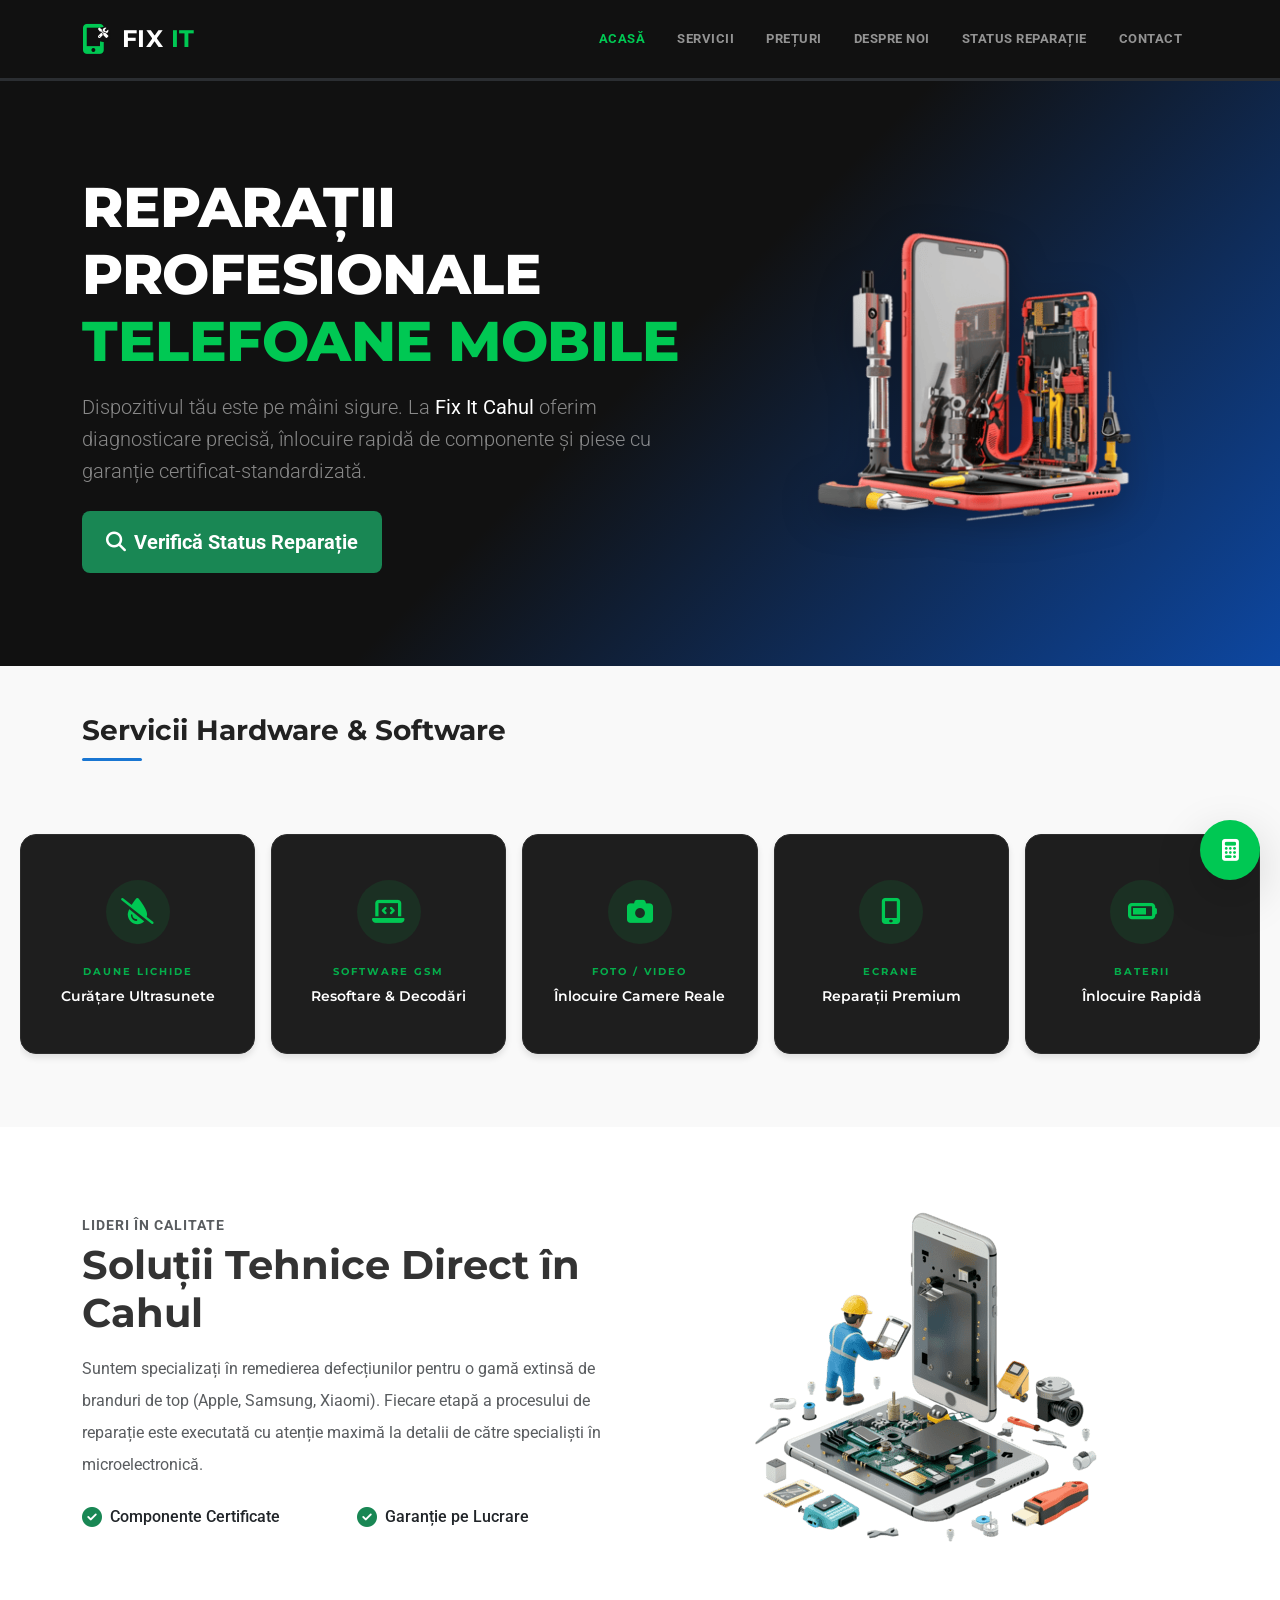
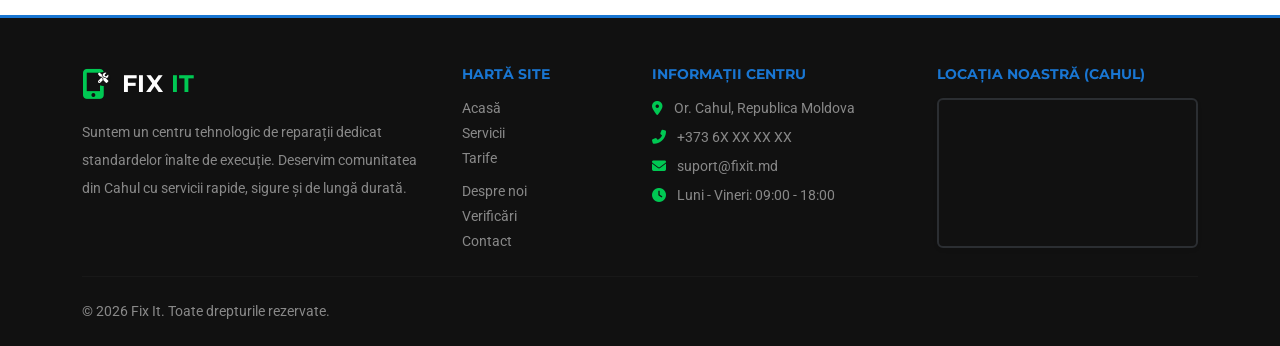
<file: fix-it/index.html>
<!DOCTYPE html>
<html lang="ro">

<head>
    <meta charset="UTF-8">
    <meta name="viewport" content="width=device-width, initial-scale=1.0">
    <title>Fix It - Atelier Reparații Telefoane Cahul</title>
    <meta name="description"
        content="Reparații profesionale pentru telefoane în Cahul. Înlocuire ecran, baterie și diagnosticare rapidă cu piese originale.">

    <link rel="preconnect" href="https://fonts.googleapis.com">
    <link rel="preconnect" href="https://fonts.gstatic.com" crossorigin>
    <link
        href="https://fonts.googleapis.com/css2?family=Montserrat:wght@400;600;700;800&family=Roboto:wght@300;400;500&display=swap"
        rel="stylesheet">
    <link href="https://cdn.jsdelivr.net/npm/bootstrap@5.3.3/dist/css/bootstrap.min.css" rel="stylesheet">
    <link rel="stylesheet" href="https://cdnjs.cloudflare.com/ajax/libs/font-awesome/6.5.1/css/all.min.css">

    <link rel="stylesheet" href="/css/style.css">
    <link rel="icon" type="image/png" href="img/logo.png">
</head>

<body>

    <nav class="navbar navbar-expand-lg navbar-dark sticky-top py-3" style="background-color: #111111;">
        <div class="container">
            <a class="navbar-brand d-flex align-items-center fw-bold text-uppercase fs-4" href="index.html"
                style="font-family: 'Montserrat', sans-serif; letter-spacing: 0.5px;">
                <div class="position-relative me-3 d-flex align-items-center" style="color: #00C853;">
                    <i class="fas fa-mobile-alt fa-lg"></i>
                    <i class="fas fa-tools position-absolute"
                        style="font-size: 0.65rem; color: #ffffff; bottom: -2px; right: -5px; background: #111111; padding: 2px; border-radius: 50%;"></i>
                </div>
                <span>FIX <span style="color: #00C853;">IT</span></span>
            </a>

            <button class="navbar-toggler border-0" type="button" data-bs-toggle="collapse" data-bs-target="#navbarNav">
                <span class="navbar-toggler-icon"></span>
            </button>

            <div class="collapse navbar-collapse" id="navbarNav">
                <ul class="navbar-nav ms-auto fw-bold text-uppercase">
                    <li class="nav-item px-2"><a class="nav-link active" href="index.html"
                            style="color: #00C853 !important;">Acasă</a></li>
                    <li class="nav-item px-2"><a class="nav-link" href="services.html">Servicii</a></li>
                    <li class="nav-item px-2"><a class="nav-link" href="prices.html">Prețuri</a></li>
                    <li class="nav-item px-2"><a class="nav-link" href="about.html">Despre noi</a></li>
                    <li class="nav-item px-2"><a class="nav-link" href="status.html">Status Reparație</a></li>
                    <li class="nav-item px-2"><a class="nav-link" href="contact.html">Contact</a></li>
                </ul>
            </div>
        </div>
    </nav>

    <header class="py-5 text-white d-flex align-items-center position-relative overflow-hidden header-hero">
        <div class="container position-relative" style="z-index: 2;">
            <div class="row align-items-center g-5">
                <div class="col-lg-7 text-center text-lg-start">
                    <h1 class="display-4 fw-black mb-3 text-uppercase main-title">
                        Reparații Profesionale <br><span style="color: #00C853;">Telefoane Mobile</span>
                    </h1>
                    <p class="fs-5 mb-4 text-white-50 hero-lead">
                        Dispozitivul tău este pe mâini sigure. La <strong class="text-white">Fix It Cahul</strong>
                        oferim diagnosticare precisă, înlocuire rapidă de componente și piese cu garanție
                        certificat-standardizată.
                    </p>
                    <div class="d-sm-flex justify-content-center justify-content-lg-start">
                        <a href="status.html"
                            class="btn btn-success btn-lg px-4 py-3 fw-bold border-0 custom-btn-success">
                            <i class="fas fa-search me-2"></i>Verifică Status Reparație
                        </a>
                    </div>
                </div>
                <div class="col-lg-5 text-center d-none d-lg-block">
                    <img src="/img/imagine2.png"
                        alt="Fix It Centru Reparații" class="img-fluid image-float"
                        style="transform: scale(1.18); transform-origin: center;">
                </div>
            </div>
        </div>
    </header>

    <section class="categorii-servicii py-5">
        <div class="container">
            <h2 class="titlu-sectiune mb-1 fw-bold">Servicii Hardware & Software</h2>
            <div class="linie-separatoare mb-5"></div>
        </div>

        <div class="carusel-wrapper">
            <div class="zona-carusel">
                <div class="grid-categorii" id="sortable-list">

                    <div class="item-categorie-dreptunghi" draggable="true">
                        <div class="container-iconita"><i class="fas fa-tint-slash"></i></div>
                        <div class="continut-text">
                            <span class="titlu-card">DAUNE LICHIDE</span>
                            <span class="subtitlu-card">Curățare Ultrasunete</span>
                        </div>
                    </div>

                    <div class="item-categorie-dreptunghi" draggable="true">
                        <div class="container-iconita"><i class="fas fa-laptop-code"></i></div>
                        <div class="continut-text">
                            <span class="titlu-card">SOFTWARE GSM</span>
                            <span class="subtitlu-card">Resoftare & Decodări</span>
                        </div>
                    </div>

                    <div class="item-categorie-dreptunghi" draggable="true">
                        <div class="container-iconita"><i class="fas fa-camera"></i></div>
                        <div class="continut-text">
                            <span class="titlu-card">FOTO / VIDEO</span>
                            <span class="subtitlu-card">Înlocuire Camere Reale</span>
                        </div>
                    </div>

                    <div class="item-categorie-dreptunghi" draggable="true">
                        <div class="container-iconita"><i class="fas fa-mobile-alt"></i></div>
                        <div class="continut-text">
                            <span class="titlu-card">ECRANE</span>
                            <span class="subtitlu-card">Reparații Premium</span>
                        </div>
                    </div>

                    <div class="item-categorie-dreptunghi" draggable="true">
                        <div class="container-iconita"><i class="fas fa-battery-three-quarters"></i></div>
                        <div class="continut-text">
                            <span class="titlu-card">BATERII</span>
                            <span class="subtitlu-card">Înlocuire Rapidă</span>
                        </div>
                    </div>

                    <div class="item-categorie-dreptunghi" draggable="true">
                        <div class="container-iconita"><i class="fas fa-plug"></i></div>
                        <div class="continut-text">
                            <span class="titlu-card">ALIMENTARE</span>
                            <span class="subtitlu-card">Mufe & Chip Charging</span>
                        </div>
                    </div>

                </div>
            </div>
        </div>

    </section>
    <section class="py-5 bg-white">
        <div class="container py-3">
            <div class="row align-items-center g-5">

                <div class="col-lg-6">
                    <span class="text-uppercase tracking-wider fw-bold small text-muted" style="letter-spacing: 1px;">
                        Lideri în Calitate
                    </span>
                    <h2 class="fw-bold display-6 mt-1 mb-3" style="font-family: 'Montserrat', sans-serif;">
                        Soluții Tehnice Direct în Cahul
                    </h2>
                    <p class="text-muted mb-4 lh-lg">
                        Suntem specializați în remedierea defecțiunilor pentru o gamă extinsă de branduri de top (Apple,
                        Samsung, Xiaomi).
                        Fiecare etapă a procesului de reparație este executată cu atenție maximă la detalii de către
                        specialiști în microelectronică.
                    </p>

                    <div class="row g-3">
                        <div class="col-sm-6">
                            <div class="d-flex align-items-center gap-2">
                                <i class="fas fa-check-circle text-success fs-5"></i>
                                <span class="fw-medium text-dark">Componente Certificate</span>
                            </div>
                        </div>
                        <div class="col-sm-6">
                            <div class="d-flex align-items-center gap-2">
                                <i class="fas fa-check-circle text-success fs-5"></i>
                                <span class="fw-medium text-dark">Garanție pe Lucrare</span>
                            </div>
                        </div>
                    </div>
                </div>

                <div class="col-lg-6 d-flex justify-content-center align-items-center">
                    <div style="max-width: 450px; width: 100%;">
                        <img src="/img/imagine1.png" alt="Atelier Tehnic Fix It" class="img-fluid d-block mx-auto">
                    </div>
                </div>

            </div>
        </div>
    </section>
    </section>

    <footer class="text-white pt-5 pb-4" style="background-color: #111111; border-top: 3px solid #1976D2;">
        <div class="container">
            <div class="row g-4 mb-4">

                <div class="col-lg-4 text-center text-md-start">
                    <a class="navbar-brand d-flex align-items-center justify-content-center justify-content-md-start fw-bold text-uppercase fs-4 mb-3"
                        href="index.html" style="font-family: 'Montserrat', sans-serif; letter-spacing: 0.5px;">
                        <div class="position-relative me-3 d-flex align-items-center" style="color: #00C853;">
                            <i class="fas fa-mobile-alt fa-lg"></i>
                            <i class="fas fa-tools position-absolute"
                                style="font-size: 0.65rem; color: #ffffff; bottom: -2px; right: -5px; background: #111111; padding: 2px; border-radius: 50%;"></i>
                        </div>
                        <span class="text-white">FIX <span style="color: #00C853;">IT</span></span>
                    </a>
                    <p class="small text-white-50 lh-lg" style="max-width: 350px;">
                        Suntem un centru tehnologic de reparații dedicat standardelor înalte de execuție. Deservim
                        comunitatea din Cahul cu servicii rapide, sigure și de lungă durată.
                    </p>
                </div>

                <div class="col-md-4 col-lg-2 text-center text-md-start">
                    <h5 class="fw-bold mb-3 text-uppercase small tracking-wider" style="color: #1976D2;">Hartă Site</h5>
                    <ul class="list-unstyled mb-0 row g-2 small" style="padding-left: 0;">
                        <div class="col-6 col-md-12">
                            <li><a href="index.html"
                                    class="text-white-50 text-decoration-none footer-link d-block mb-1">Acasă</a></li>
                            <li><a href="services.html"
                                    class="text-white-50 text-decoration-none footer-link d-block mb-1">Servicii</a>
                            </li>
                            <li><a href="prices.html"
                                    class="text-white-50 text-decoration-none footer-link d-block mb-1">Tarife</a></li>
                        </div>
                        <div class="col-6 col-md-12">
                            <li><a href="about.html"
                                    class="text-white-50 text-decoration-none footer-link d-block mb-1">Despre noi</a>
                            </li>
                            <li><a href="status.html"
                                    class="text-white-50 text-decoration-none footer-link d-block mb-1">Verificări</a>
                            </li>
                            <li><a href="contact.html"
                                    class="text-white-50 text-decoration-none footer-link d-block">Contact</a></li>
                        </div>
                    </ul>
                </div>

                <div class="col-md-4 col-lg-3 text-center text-md-start">
                    <h5 class="fw-bold mb-3 text-uppercase small tracking-wider" style="color: #1976D2;">Informații
                        Centru</h5>
                    <p class="small text-white-50 mb-2"><i class="fas fa-map-marker-alt text-success me-2"
                            style="color: #00C853 !important;"></i> Or. Cahul, Republica Moldova</p>
                    <p class="small text-white-50 mb-2"><i class="fas fa-phone-alt text-success me-2"
                            style="color: #00C853 !important;"></i> +373 6X XX XX XX</p>
                    <p class="small text-white-50 mb-2"><i class="fas fa-envelope text-success me-2"
                            style="color: #00C853 !important;"></i> suport@fixit.md</p>
                    <p class="small text-white-50"><i class="fas fa-clock text-success me-2"
                            style="color: #00C853 !important;"></i> Luni - Vineri: 09:00 - 18:00</p>
                </div>

                <div class="col-md-4 col-lg-3 text-center text-md-start">
                    <h5 class="fw-bold mb-3 text-uppercase small tracking-wider" style="color: #1976D2;">Locația Noastră
                        (Cahul)</h5>
                    <div class="position-relative shadow-sm rounded overflow-hidden"
                        style="height: 150px; border: 2px solid #2b2e32;">
                        <iframe
                            src="https://www.google.com/maps/embed?pb=!1m18!1m12!1m3!1d2757.7346144887375!2d28.187383176884024!3d46.30514197113411!2m3!1f0!2f0!3f0!3m2!1i1024!2i768!4f13.1!3m3!1m2!1s0x40b65cae6fbc6db7%3A0x673cae7a1753efef!2sCahul%2C%20Moldova!5e0!3m2!1sro!2s!4v1717840000000!5m2!1sro!2s"
                            width="100%" height="100%" style="border:0;" allowfullscreen="" loading="lazy"
                            referrerpolicy="no-referrer-when-downgrade">
                        </iframe>
                    </div>
                </div>

            </div>

            <hr class="my-4" style="background-color: rgba(255,255,255,0.1); border: 0; height: 1px;">

            <div class="d-flex flex-column flex-sm-row justify-content-between align-items-center small text-white-50">
                <div>&copy; 2026 Fix It. Toate drepturile rezervate.</div>
            </div>
    </footer>

    <script src="https://cdn.jsdelivr.net/npm/bootstrap@5.3.3/dist/js/bootstrap.bundle.min.js"></script>
    <script src="/js/main.js"></script>
    <script src="/js/script.js"></script>
    <script src="/js/calculator.js"></script>
</body>

</html>
</file>
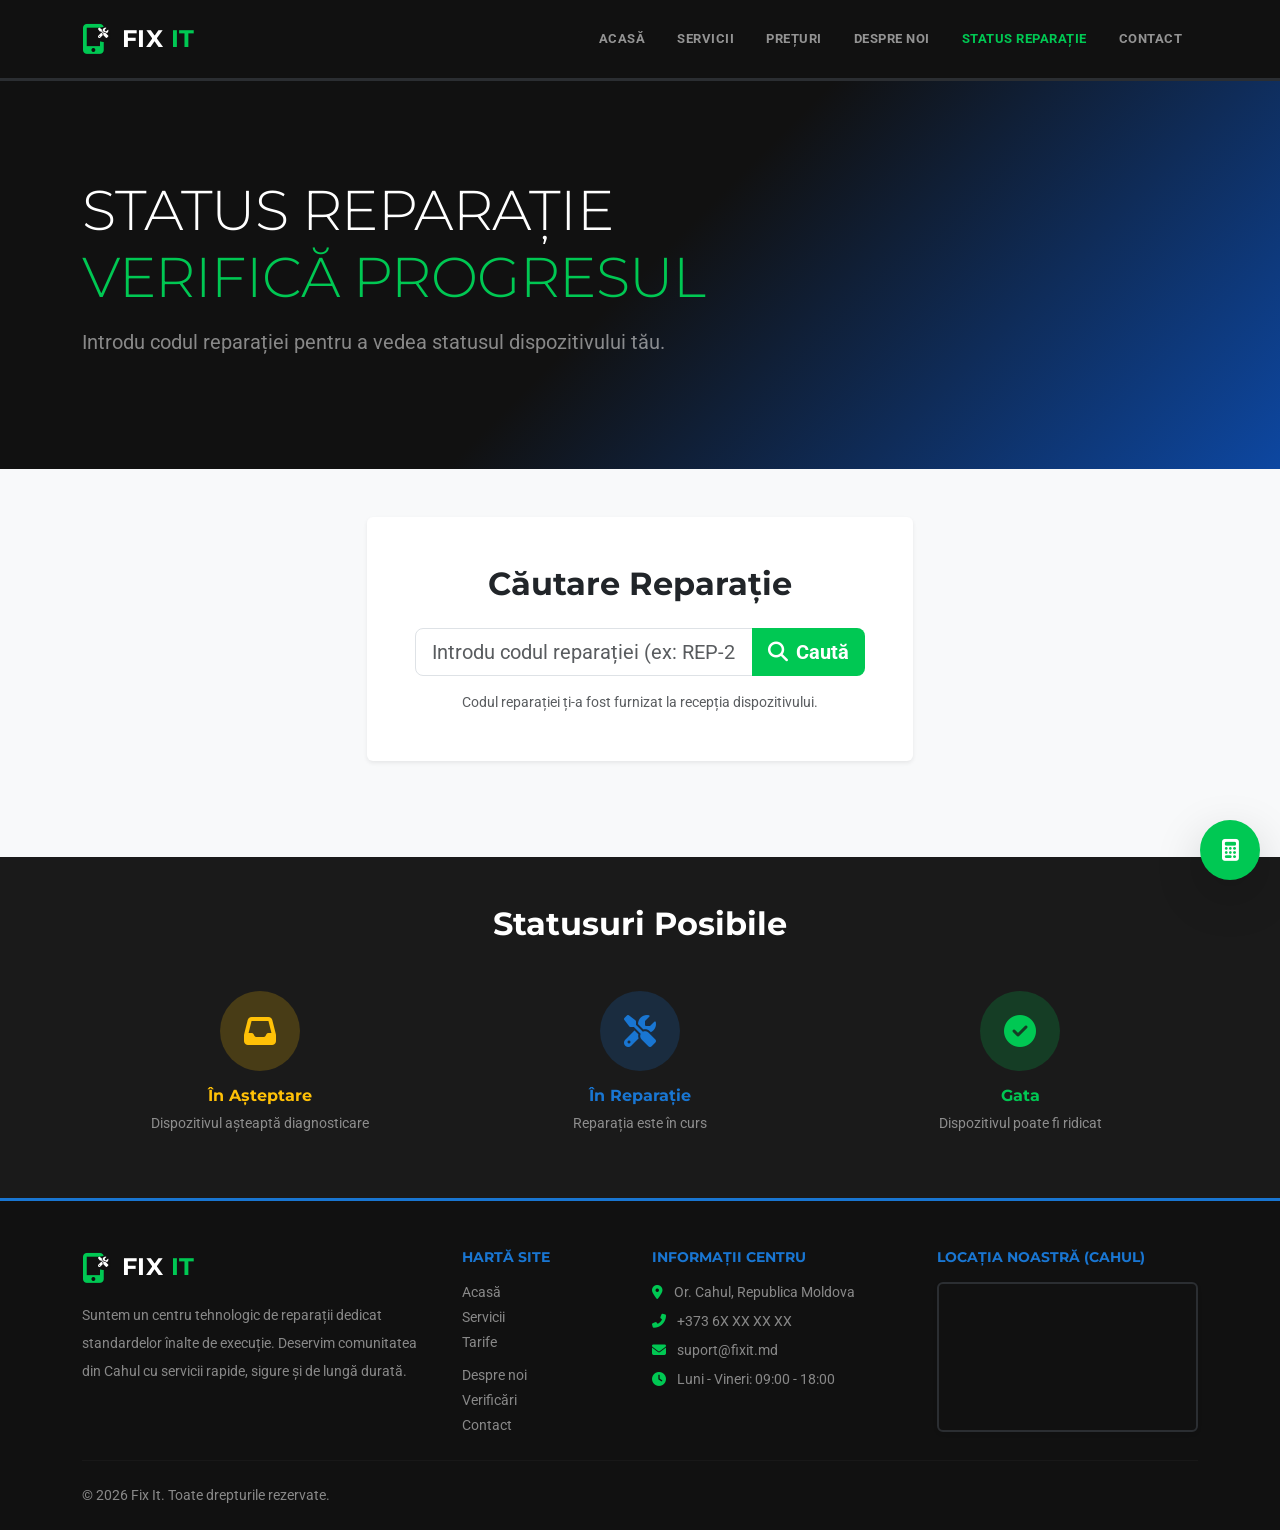
<file: fix-it/status.html>
<!DOCTYPE html>
<html lang="ro">

<head>
    <meta charset="UTF-8">
    <meta name="viewport" content="width=device-width, initial-scale=1.0">
    <title>Status Reparație - Fix It Cahul</title>
    <meta name="description" content="Verifică statusul reparației telefonului tău. Fix It Cahul.">

    <link rel="preconnect" href="https://fonts.googleapis.com">
    <link rel="preconnect" href="https://fonts.gstatic.com" crossorigin>
    <link
        href="https://fonts.googleapis.com/css2?family=Montserrat:wght@400;600;700;800&family=Roboto:wght@300;400;500&display=swap"
        rel="stylesheet">
    <link href="https://cdn.jsdelivr.net/npm/bootstrap@5.3.3/dist/css/bootstrap.min.css" rel="stylesheet">
    <link rel="stylesheet" href="https://cdnjs.cloudflare.com/ajax/libs/font-awesome/6.5.1/css/all.min.css">
    <link rel="stylesheet" href="/css/style.css">
    <link rel="icon" type="image/png" href="img/logo.png">

</head>

<body>

    <nav class="navbar navbar-expand-lg navbar-dark sticky-top py-3"
        style="background-color: #111111; border-bottom: 3px solid #2b2e32;">
        <div class="container">
            <a class="navbar-brand d-flex align-items-center fw-bold text-uppercase fs-4" href="index.html"
                style="font-family: 'Montserrat', sans-serif; letter-spacing: 0.5px;">
                <div class="position-relative me-3 d-flex align-items-center" style="color: #00C853;">
                    <i class="fas fa-mobile-alt fa-lg"></i>
                    <i class="fas fa-tools position-absolute"
                        style="font-size: 0.65rem; color: #ffffff; bottom: -2px; right: -5px; background: #111111; padding: 2px; border-radius: 50%;"></i>
                </div>
                <span>FIX <span style="color: #00C853;">IT</span></span>
            </a>

            <button class="navbar-toggler border-0" type="button" data-bs-toggle="collapse" data-bs-target="#navbarNav">
                <span class="navbar-toggler-icon"></span>
            </button>

            <div class="collapse navbar-collapse" id="navbarNav">
                <ul class="navbar-nav ms-auto fw-bold text-uppercase" style="font-size: 13px; letter-spacing: 0.5px;">
                    <li class="nav-item px-2"><a class="nav-link" href="index.html">Acasă</a></li>
                    <li class="nav-item px-2"><a class="nav-link" href="services.html">Servicii</a></li>
                    <li class="nav-item px-2"><a class="nav-link" href="prices.html">Prețuri</a></li>
                    <li class="nav-item px-2"><a class="nav-link" href="about.html">Despre noi</a></li>
                    <li class="nav-item px-2"><a class="nav-link active" href="status.html"
                            style="color: #00C853 !important;">Status Reparație</a></li>
                    <li class="nav-item px-2"><a class="nav-link" href="contact.html">Contact</a></li>
                </ul>
            </div>
        </div>
    </nav>

    <section class="py-5 text-white" style="background: linear-gradient(135deg, #111111 50%, #0d47a1 100%);">
        <div class="container py-5">
            <h1 class="display-4 fw-black mb-3 text-uppercase"
                style="font-family: 'Montserrat', sans-serif; letter-spacing: -0.5px;">
                Status Reparație <br><span style="color: #00C853;">Verifică Progresul</span>
            </h1>
            <p class="fs-5 text-white-50" style="max-width: 700px;">
                Introdu codul reparației pentru a vedea statusul dispozitivului tău.
            </p>
        </div>
    </section>

    <section class="py-5" style="background-color: #f8f9fa;">
        <div class="container">

            <div class="row justify-content-center mb-5">
                <div class="col-lg-6">
                    <div class="card border-0 shadow-sm">
                        <div class="card-body p-5">
                            <h2 class="fw-bold text-center mb-4" style="font-family: 'Montserrat', sans-serif;">Căutare
                                Reparație</h2>

                            <div class="input-group input-group-lg">
                                <input type="text" id="repairCode" class="form-control border-1"
                                    placeholder="Introdu codul reparației (ex: REP-2026-001)">
                                <button class="btn btn-success fw-bold border-0" type="button" id="searchBtn"
                                    style="background-color: #00C853;">
                                    <i class="fas fa-search me-2"></i>Caută
                                </button>
                            </div>
                            <small class="text-muted d-block mt-3 text-center">
                                Codul reparației ți-a fost furnizat la recepția dispozitivului.
                            </small>
                        </div>
                    </div>
                </div>
            </div>

            <div id="resultContainer" style="display: none;">
                <div class="row justify-content-center">
                    <div class="col-lg-8">
                        <div class="card border-0 shadow-sm">
                            <div class="card-body p-5">
                                <div class="d-flex justify-content-between align-items-center mb-4">
                                    <h3 class="fw-bold mb-0" id="repairDevice">Nume Dispozitiv</h3>
                                    <span class="status-badge" id="repairStatus">
                                    </span>
                                </div>

                                <div class="row g-3 mb-5">
                                    <div class="col-md-6">
                                        <p class="text-muted small mb-1">Cod Reparație</p>
                                        <p class="fw-bold" id="displayCode">-</p>
                                    </div>
                                    <div class="col-md-6">
                                        <p class="text-muted small mb-1">Data Recepție</p>
                                        <p class="fw-bold">-</p>
                                    </div>
                                    <div class="col-md-6">
                                        <p class="text-muted small mb-1">Serviciu</p>
                                        <p class="fw-bold" id="repairService">-</p>
                                    </div>
                                    <div class="col-md-6">
                                        <p class="text-muted small mb-1">Preț Estimat</p>
                                        <p class="fw-bold" style="color: #00C853;">-</p>
                                    </div>
                                </div>

                                <h5 class="fw-bold mb-3">Progres Reparație</h5>
                                <div id="statusTimeline"></div>

                                <div class="alert alert-info mt-4"
                                    style="background-color: #e3f2fd; border-color: #1976D2;">
                                </div>
                            </div>
                        </div>
                    </div>
                </div>
            </div>

            <div id="notFoundContainer" style="display: none;">
                <div class="row justify-content-center">
                    <div class="col-lg-6">
                        <div class="alert alert-warning" style="background-color: #fff3cd; border-color: #ffc107;">
                            <h5 class="alert-heading fw-bold">
                                <i class="fas fa-exclamation-triangle me-2"></i>Niciun rezultat
                            </h5>
                            <p class="mb-0">Codul de reparație nu a fost găsit. Te rugăm să verifici codul și încearcă
                                din nou.</p>
                        </div>
                    </div>
                </div>
            </div>

        </div>
    </section>

    <section class="py-5 text-white" style="background-color: #1a1a1a;">
        <div class="container">
            <h2 class="fw-bold text-center mb-5" style="font-family: 'Montserrat', sans-serif; font-size: 32px;">
                Statusuri Posibile
            </h2>

            <div class="row g-4">
                <div class="col-md-4">
                    <div class="text-center">
                        <div
                            style="width: 80px; height: 80px; margin: 0 auto 15px; background: rgba(255, 193, 7, 0.2); border-radius: 50%; display: flex; align-items: center; justify-content: center;">
                            <i class="fas fa-inbox" style="font-size: 32px; color: #ffc107;"></i>
                        </div>
                        <h6 class="fw-bold mb-2" style="color: #ffc107;">În Așteptare</h6>
                        <p class="text-white-50 small">Dispozitivul așteaptă diagnosticare</p>
                    </div>
                </div>

                <div class="col-md-4">
                    <div class="text-center">
                        <div
                            style="width: 80px; height: 80px; margin: 0 auto 15px; background: rgba(25, 118, 210, 0.2); border-radius: 50%; display: flex; align-items: center; justify-content: center;">
                            <i class="fas fa-tools" style="font-size: 32px; color: #1976D2;"></i>
                        </div>
                        <h6 class="fw-bold mb-2" style="color: #1976D2;">În Reparație</h6>
                        <p class="text-white-50 small">Reparația este în curs</p>
                    </div>
                </div>

                <div class="col-md-4">
                    <div class="text-center">
                        <div
                            style="width: 80px; height: 80px; margin: 0 auto 15px; background: rgba(0, 200, 83, 0.2); border-radius: 50%; display: flex; align-items: center; justify-content: center;">
                            <i class="fas fa-check-circle" style="font-size: 32px; color: #00C853;"></i>
                        </div>
                        <h6 class="fw-bold mb-2" style="color: #00C853;">Gata</h6>
                        <p class="text-white-50 small">Dispozitivul poate fi ridicat</p>
                    </div>
                </div>
            </div>
        </div>
    </section>

    <footer class="text-white pt-5 pb-4" style="background-color: #111111; border-top: 3px solid #1976D2;">
        <div class="container">
            <div class="row g-4 mb-4">

                <div class="col-lg-4 text-center text-md-start">
                    <a class="navbar-brand d-flex align-items-center justify-content-center justify-content-md-start fw-bold text-uppercase fs-4 mb-3"
                        href="index.html" style="font-family: 'Montserrat', sans-serif; letter-spacing: 0.5px;">
                        <div class="position-relative me-3 d-flex align-items-center" style="color: #00C853;">
                            <i class="fas fa-mobile-alt fa-lg"></i>
                            <i class="fas fa-tools position-absolute"
                                style="font-size: 0.65rem; color: #ffffff; bottom: -2px; right: -5px; background: #111111; padding: 2px; border-radius: 50%;"></i>
                        </div>
                        <span class="text-white">FIX <span style="color: #00C853;">IT</span></span>
                    </a>
                    <p class="small text-white-50 lh-lg" style="max-width: 350px;">
                        Suntem un centru tehnologic de reparații dedicat standardelor înalte de execuție. Deservim
                        comunitatea din Cahul cu servicii rapide, sigure și de lungă durată.
                    </p>
                </div>

                <div class="col-md-4 col-lg-2 text-center text-md-start">
                    <h5 class="fw-bold mb-3 text-uppercase small tracking-wider" style="color: #1976D2;">Hartă Site</h5>
                    <ul class="list-unstyled mb-0 row g-2 small" style="padding-left: 0;">
                        <div class="col-6 col-md-12">
                            <li><a href="index.html"
                                    class="text-white-50 text-decoration-none footer-link d-block mb-1">Acasă</a></li>
                            <li><a href="services.html"
                                    class="text-white-50 text-decoration-none footer-link d-block mb-1">Servicii</a>
                            </li>
                            <li><a href="prices.html"
                                    class="text-white-50 text-decoration-none footer-link d-block mb-1">Tarife</a></li>
                        </div>
                        <div class="col-6 col-md-12">
                            <li><a href="about.html"
                                    class="text-white-50 text-decoration-none footer-link d-block mb-1">Despre noi</a>
                            </li>
                            <li><a href="status.html"
                                    class="text-white-50 text-decoration-none footer-link d-block mb-1">Verificări</a>
                            </li>
                            <li><a href="contact.html"
                                    class="text-white-50 text-decoration-none footer-link d-block">Contact</a></li>
                        </div>
                    </ul>
                </div>

                <div class="col-md-4 col-lg-3 text-center text-md-start">
                    <h5 class="fw-bold mb-3 text-uppercase small tracking-wider" style="color: #1976D2;">Informații
                        Centru</h5>
                    <p class="small text-white-50 mb-2"><i class="fas fa-map-marker-alt text-success me-2"
                            style="color: #00C853 !important;"></i> Or. Cahul, Republica Moldova</p>
                    <p class="small text-white-50 mb-2"><i class="fas fa-phone-alt text-success me-2"
                            style="color: #00C853 !important;"></i> +373 6X XX XX XX</p>
                    <p class="small text-white-50 mb-2"><i class="fas fa-envelope text-success me-2"
                            style="color: #00C853 !important;"></i> suport@fixit.md</p>
                    <p class="small text-white-50"><i class="fas fa-clock text-success me-2"
                            style="color: #00C853 !important;"></i> Luni - Vineri: 09:00 - 18:00</p>
                </div>

                <div class="col-md-4 col-lg-3 text-center text-md-start">
                    <h5 class="fw-bold mb-3 text-uppercase small tracking-wider" style="color: #1976D2;">Locația Noastră
                        (Cahul)</h5>
                    <div class="position-relative shadow-sm rounded overflow-hidden"
                        style="height: 150px; border: 2px solid #2b2e32;">
                        <iframe
                            src="https://www.google.com/maps/embed?pb=!1m18!1m12!1m3!1d2757.7346144887375!2d28.187383176884024!3d46.30514197113411!2m3!1f0!2f0!3f0!3m2!1i1024!2i768!4f13.1!3m3!1m2!1s0x40b65cae6fbc6db7%3A0x673cae7a1753efef!2sCahul%2C%20Moldova!5e0!3m2!1sro!2s!4v1717840000000!5m2!1sro!2s"
                            width="100%" height="100%" style="border:0;" allowfullscreen="" loading="lazy"
                            referrerpolicy="no-referrer-when-downgrade">
                        </iframe>
                    </div>
                </div>

            </div>

            <hr class="my-4" style="background-color: rgba(255,255,255,0.1); border: 0; height: 1px;">

            <div class="d-flex flex-column flex-sm-row justify-content-between align-items-center small text-white-50">
                <div>&copy; 2026 Fix It. Toate drepturile rezervate.</div>
            </div>
        </div>
    </footer>

   <script src="https://cdn.jsdelivr.net/npm/bootstrap@5.3.3/dist/js/bootstrap.bundle.min.js"></script>
    <script src="/js/status.js"></script>
    <script src="/js/calculator.js"></script>
</body>

</html>
</file>
<file: css/style.css>
:root {
    --primary-tech: #1976D2;
    --accent-color: #00C853;
    --dark-bg: #111111;
    --card-apple-bg: #1e1e1e;
    --font-titles: 'Montserrat', sans-serif;
    --font-body: 'Roboto', sans-serif;
}

* {
    margin: 0;
    padding: 0;
    box-sizing: border-box;
}

body {
    font-family: var(--font-body);
    font-size: 16px;
    color: #333333;
    overflow-x: hidden;
    background-color: #ffffff;
}

h1,
h2,
h3,
h4,
h5,
h6 {
    font-family: var(--font-titles);
}

.navbar {
    background-color: var(--dark-bg);
    border-bottom: 3px solid #2b2e32;
}

.navbar-nav .nav-link {
    font-size: 13px;
    letter-spacing: 0.5px;
    transition: color 0.2s ease;
}

.header-hero {
    background: linear-gradient(135deg, #111111 50%, #0d47a1 100%);
    min-height: 65vh;
}

.main-title {
    font-family: var(--font-titles);
    font-weight: 800;
    letter-spacing: -0.5px;
}

.hero-lead {
    font-weight: 300;
    max-width: 600px;
    line-height: 1.6;
}

.image-float {
    max-height: 300px;
    filter: drop-shadow(0px 8px 16px rgba(0, 0, 0, 0.25));
}

.categorii-servicii {
    padding: 60px 0;
    background-color: #f9f9f9;
    font-family: var(--font-titles);
}

.titlu-sectiune {
    font-size: 28px;
    color: #222;
    font-weight: 700;
}

.linie-separatoare {
    width: 60px;
    height: 3px;
    background-color: var(--primary-tech);
    margin-top: 10px;
    border-radius: 2px;
}

.carusel-wrapper {
    max-width: 1304px;
    width: 100%;
    margin: 0 auto;
    padding: 15px 0;
    overflow: hidden;
    clip-path: inset(0 0 0 0);
    user-select: none;
    -webkit-user-select: none;
}

.zona-carusel {
    width: 100%;
    overflow: hidden;
    padding: 10px 0;
}

.grid-categorii {
    display: flex;
    align-items: stretch;
    gap: 16px;
    width: max-content;
}

.item-categorie-dreptunghi {
    display: flex;
    flex-direction: column;
    align-items: center;
    justify-content: center;
    text-align: center;
    background: var(--card-apple-bg);
    color: #ffffff;
    width: 248px;
    flex-shrink: 0;
    min-height: 220px;
    padding: 30px 15px;
    border-radius: 16px;
    border: 1px solid #2d2d2d;
    cursor: pointer;
    box-shadow: 0 4px 6px rgba(0, 0, 0, 0.1);
    transition: transform 0.4s ease,
        box-shadow 0.4s ease,
        border-color 0.4s ease,
        background 0.4s ease;
}

.item-categorie-dreptunghi:hover {
    transform: translateY(-10px);
    background: #252525;
    border-color: var(--accent-color);
    box-shadow: 0 20px 40px rgba(0, 200, 83, 0.2),
        0 8px 16px rgba(0, 0, 0, 0.3);
}

.item-categorie-dreptunghi:active {
    transform: translateY(-4px);
    transition: transform 0.1s ease;
}

.item-categorie-dreptunghi.dragging {
    opacity: 0.3;
    transform: scale(0.95);
    border: 2px dashed var(--primary-tech);
}

.container-iconita {
    display: flex;
    align-items: center;
    justify-content: center;
    width: 64px;
    height: 64px;
    background: rgba(0, 200, 83, 0.1);
    border-radius: 50%;
    margin-bottom: 20px;
    flex-shrink: 0;
    transition: transform 0.4s ease, background 0.4s ease;
}

.item-categorie-dreptunghi:hover .container-iconita {
    transform: scale(1.15);
    background: rgba(0, 200, 83, 0.2);
}

.container-iconita i {
    font-size: 26px;
    color: var(--accent-color);
    transition: transform 0.4s ease;
}

.item-categorie-dreptunghi:hover .container-iconita i {
    transform: scale(1.1);
}

.container-iconita img {
    max-width: 100%;
    height: auto;
    object-fit: contain;
}

.continut-text {
    display: flex;
    flex-direction: column;
    gap: 8px;
}

.titlu-card {
    font-size: 10px;
    color: var(--accent-color);
    letter-spacing: 2px;
    text-transform: uppercase;
    font-weight: 700;
    opacity: 0.85;
    transition: opacity 0.4s ease;
}

.item-categorie-dreptunghi:hover .titlu-card {
    opacity: 1;
}

.subtitlu-card {
    font-size: 14px;
    font-weight: 600;
    color: #ffffff;
    line-height: 1.4;
}

.btn-carusel {
    display: none !important;
}

footer {
    background-color: var(--dark-bg);
    border-top: 3px solid var(--primary-tech);
}

.footer-link {
    transition: color 0.2s ease;
}

.footer-link:hover {
    color: var(--accent-color) !important;
}

.status-badge {
    padding: 8px 16px;
    border-radius: 25px;
    font-weight: bold;
    font-size: 12px;
    display: inline-block;
    text-transform: uppercase;
}

.status-pending {
    background-color: #fff3cd;
    color: #856404;
}

.status-progress {
    background-color: #d1ecf1;
    color: #0c5460;
}

.status-ready {
    background-color: #d4edda;
    color: #155724;
}

.timeline-item {
    padding: 15px;
    border-left: 3px solid var(--accent-color);
    margin-bottom: 15px;
    background-color: #f8f9fa;
    border-radius: 4px;
}

.timeline-item.active {
    border-left-color: var(--primary-tech);
    background-color: #e3f2fd;
}

@media (max-width: 1400px) {
    .carusel-wrapper {
        max-width: 100%;
        padding: 15px 20px;
    }

    .item-categorie-dreptunghi {
        width: calc((100vw - 40px - 4 * 16px) / 5);
    }
}

@media (max-width: 1024px) {
    .grid-categorii {
        width: max-content;
    }

    .item-categorie-dreptunghi {
        width: 220px;
    }
}

@media (max-width: 768px) {
    .item-categorie-dreptunghi {
        width: 200px;
        min-height: 200px;
    }
}

@media (max-width: 600px) {
    .carusel-wrapper {
        padding: 15px 8px;
    }

    .item-categorie-dreptunghi {
        width: 180px;
        min-height: 190px;
    }
}
</file>
